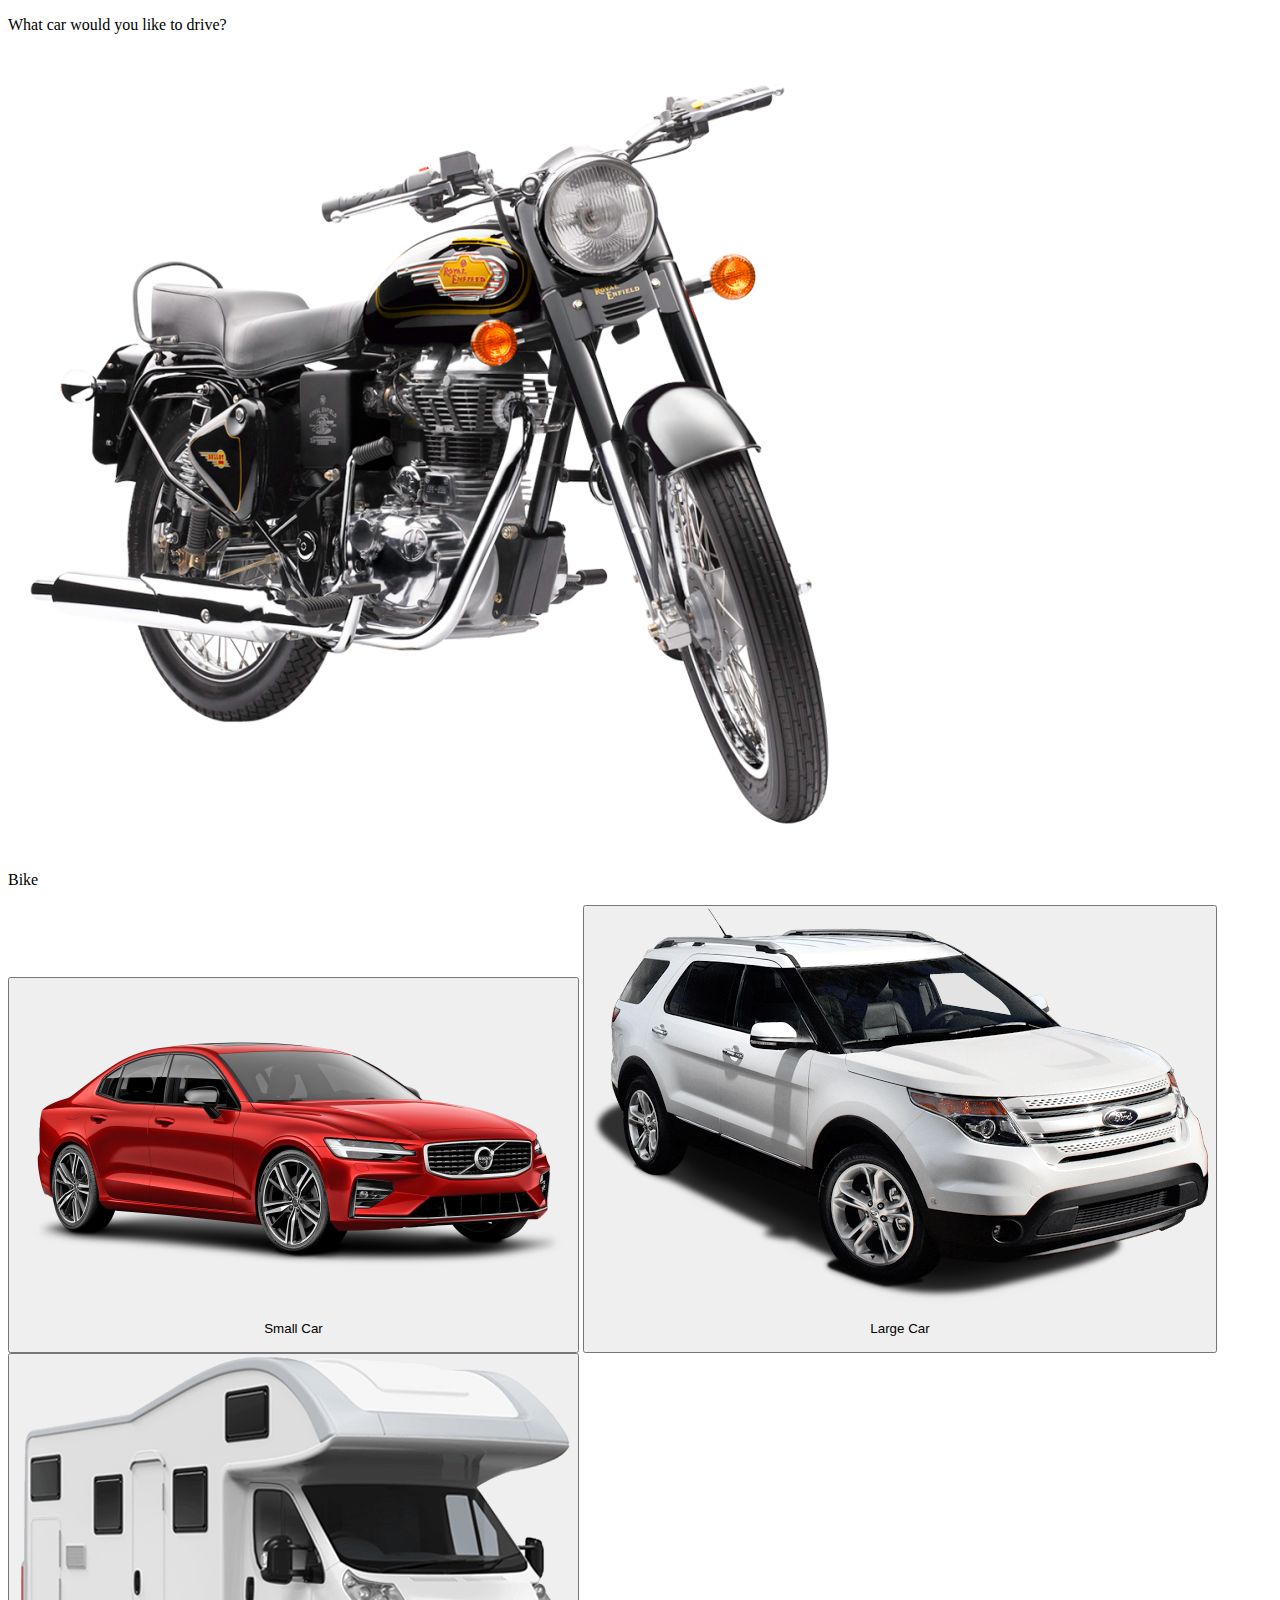
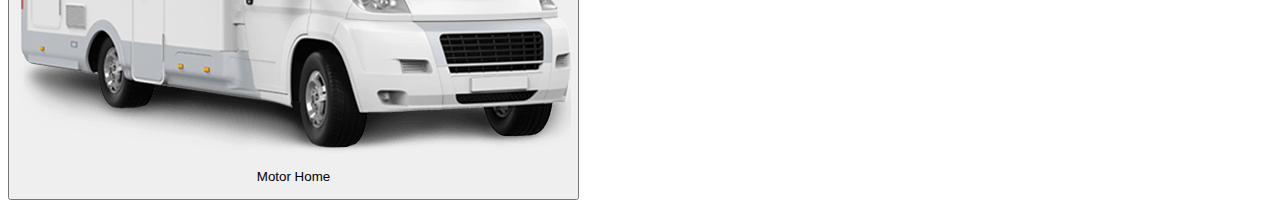
<file: carinputs.html>
<!DOCTYPE html>
<html>
  <head>
    <meta charset="utf-8">
    <title></title>
  </head>
  <body>
    <div class="page">
        <div class="carinputs">
          <p>What car would you like to drive?</p>
          <div class="carDiv">
            <input class="car"id="bike" type="image" alt="biken"
  src="img/bike.png">
          
              <p>Bike</p>
            </button>
            <button  class="car"id="smallCar"type="button" name="button">
              <img src="img/smallCar.png" alt="smallCar">
              <p>Small Car</p>
            </button>
            <button class="car"id="largeCar"type="button" name="button">
              <img src="img/largeCar.png" alt="largeCar">
              <p>Large Car</p>
            </button>
            <button class="car" id="motorHome"type="button" name="button">
              <img src="img/motorHome.webp" alt="motorHome">
              <p>Motor Home</p>
            </button>
          </div>
      </div>
  </div>
  </body>
</html>
</file>
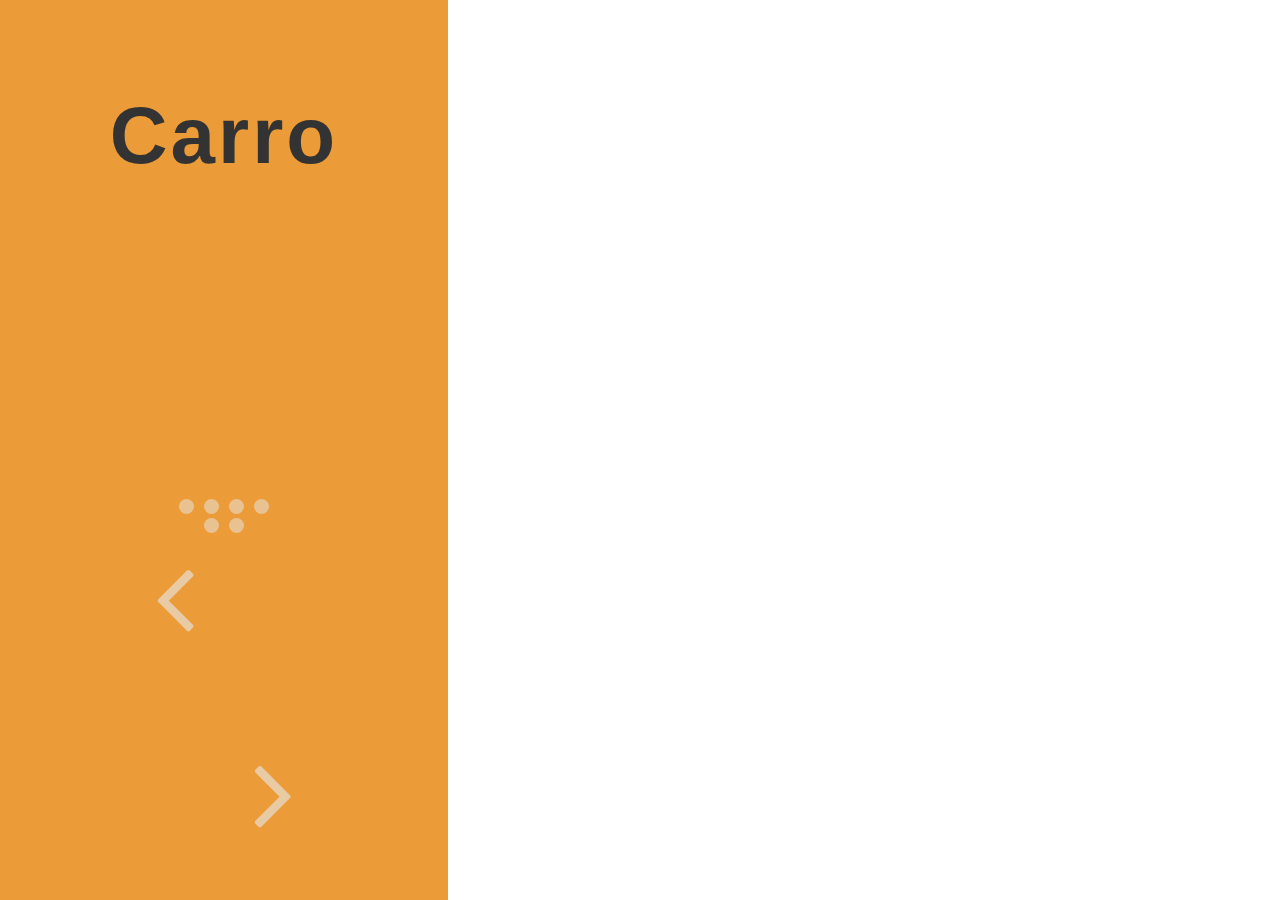
<file: test.html>
<!DOCTYPE html>
<html>
<head>
    <meta charset='utf-8' />
    <title>Display a map</title>
    <meta name='viewport' content='initial-scale=1,maximum-scale=1,user-scalable=no' />
    <link rel="stylesheet" href="https://cdnjs.cloudflare.com/ajax/libs/font-awesome/4.7.0/css/font-awesome.min.css">
    <script src='https://api.mapbox.com/mapbox-gl-js/v0.44.2/mapbox-gl.js'></script>
    <link href='https://api.mapbox.com/mapbox-gl-js/v0.44.2/mapbox-gl.css' rel='stylesheet' />
    <link rel="stylesheet" href="https://stackpath.bootstrapcdn.com/bootstrap/4.1.0/css/bootstrap.min.css" integrity="sha384-9gVQ4dYFwwWSjIDZnLEWnxCjeSWFphJiwGPXr1jddIhOegiu1FwO5qRGvFXOdJZ4" crossorigin="anonymous">
    <link rel='stylesheet' href='https://api.mapbox.com/mapbox-gl-js/plugins/mapbox-gl-directions/v3.1.3/mapbox-gl-directions.css' type='text/css' />
    <link rel="stylesheet" href="css/style.css">
</head>
<body>
  <div class="map wrapper">
      <div id="map">
        <!-- MAP API -->
      </div>
      <div class="selection">
        <h2>Carro</h2>

        <form class="" action="" method="post">
          <div class="page">
              <div class="numberOfPeople">
                <p>How many people are you traveling with?</p>
                <div class="input-group plus-minus-input">
                    <div class="input-group-button">
                      <button type="button" class="buttonCircle" data-quantity="minus" data-field="quantity">
                        <i class="fa fa-minus" aria-hidden="true"></i>
                      </button>
                    </div>
                    <input class="input-group-field" type="number" name="quantity" value="0">
                    <div class="input-group-button">
                      <button type="button" class="buttonCircle" data-quantity="plus" data-field="quantity">
                        <i class="fa fa-plus" aria-hidden="true"></i>
                      </button>
                    </div>
                  </div>
            </div>
        </div>
        </form>
        <div class="bottomFIx">
            <div class="pageDirection">
              <i class="fa fa-angle-left"></i>
              <i class="fa fa-angle-right"></i>
            </div>
            <div class="dots">
                <span class="step"></span>
                <span class="step"></span>
                <span class="step"></span>
                <span class="step"></span>
                <span class="step"></span>
                <span class="step"></span>
          </div>
        </div>

      </div>
    </div>



  <script src='https://api.mapbox.com/mapbox-gl-js/plugins/mapbox-gl-directions/v3.1.3/mapbox-gl-directions.js'></script>
  <script src="https://code.jquery.com/jquery-3.3.1.slim.min.js" integrity="sha384-q8i/X+965DzO0rT7abK41JStQIAqVgRVzpbzo5smXKp4YfRvH+8abtTE1Pi6jizo" crossorigin="anonymous"></script>
  <script src="https://cdnjs.cloudflare.com/ajax/libs/popper.js/1.14.0/umd/popper.min.js" integrity="sha384-cs/chFZiN24E4KMATLdqdvsezGxaGsi4hLGOzlXwp5UZB1LY//20VyM2taTB4QvJ" crossorigin="anonymous"></script>
  <script src="https://stackpath.bootstrapcdn.com/bootstrap/4.1.0/js/bootstrap.min.js" integrity="sha384-uefMccjFJAIv6A+rW+L4AHf99KvxDjWSu1z9VI8SKNVmz4sk7buKt/6v9KI65qnm" crossorigin="anonymous"></script>
  <script src="js/script.js"></script>
</body>
</html>
</file>
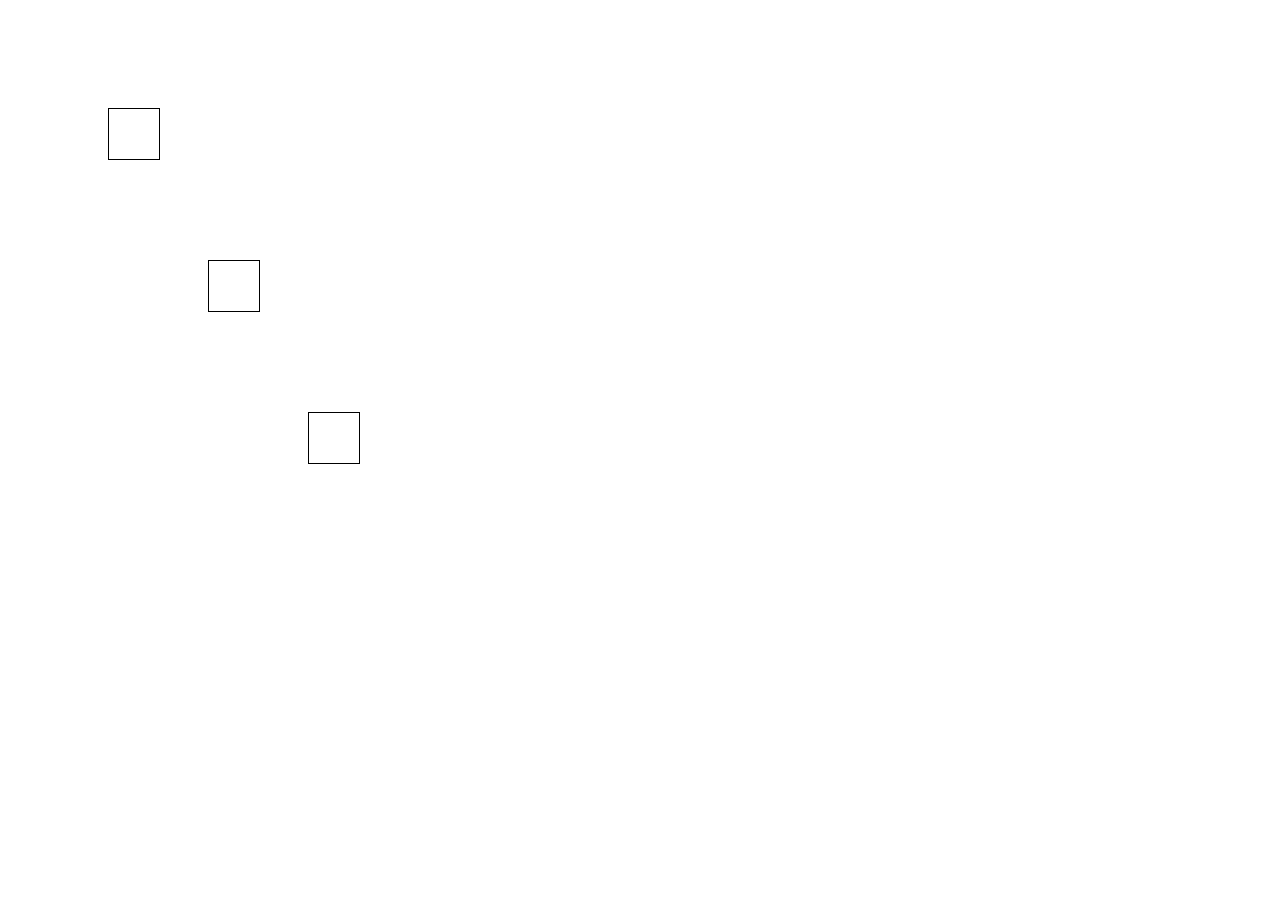
<file: trip/tests/core/iframe.html>
<html>
  <div style="width: 400px; height: 300px">
    <div class="iframe-step1" style="border: 1px solid; position: relative; top: 100px; left: 100px; height:50px; width: 50px"></div>
    <div class="iframe-step2" style="border: 1px solid; position: relative; top: 200px; left: 200px; height:50px; width: 50px"></div>
    <div class="iframe-step3" style="border: 1px solid; position: relative; top: 300px; left: 300px; height:50px; width: 50px"></div>
  </div>
</html>
</file>
<file: css/style.css>
* {
  padding: 0;
  box-sizing: border-box;
  margin: 0 auto; }

.wrapper {
  position: relative;
  width: 100vw;
  height: 100vh; }

#map {
  position: absolute;
  top: 0;
  bottom: 0;
  width: 100%; }

.selection {
  position: absolute;
  z-index: 999999;
  width: 35%;
  height: 100vh;
  background-color: #e78205;
  opacity: 0.8; }

#startPoint {
  width: 90%;
  display: block;
  color: grey; }

.mapbox-directions-clearfix {
  display: none; }

.mapbox-directions-instructions {
  display: none; }

p {
  font-family: "PT Sans", sans-serif;
  font-size: 20px;
  text-align: center;
  color: black; }

h2 {
  letter-spacing: 3px !important;
  display: block;
  font-family: "PT Sans", sans-serif;
  font-weight: 600;
  font-size: 80px;
  text-align: center;
  letter-spacing: 5px;
  margin-top: 20%;
  padding-bottom: 9%; }

.bottomFIx {
  position: absolute;
  display: block;
  margin: 0 auto;
  bottom: 1%;
  left: 25%;
  right: 25%; }
  .bottomFIx .fa {
    position: relative;
    padding: 43px;
    outline: none; }
  .bottomFIx .fa-angle-left {
    float: left; }
  .bottomFIx .fa-angle-right {
    float: right; }

.arrow:hover {
  color: #42464c; }

.pageDirection {
  font-size: 110px;
  color: #e1e4ea;
  opacity: 0.6; }

.input-group-button {
  margin: 0 14px; }

.dots {
  left: 25%;
  right: 25%;
  position: absolute;
  text-align: center; }

.step {
  height: 15px;
  width: 15px;
  margin: 0 3px;
  background-color: #e1e4ea;
  border: none;
  border-radius: 50%;
  display: inline-block;
  opacity: 0.5;
  bottom: 0; }

input[type=number]::-webkit-inner-spin-button,
input[type=number]::-webkit-outer-spin-button {
  -webkit-appearance: none;
  -moz-appearance: none;
  appearance: none;
  margin: 0; }

#invalidText {
  color: #a00303; }

.warning {
  font-size: 15px;
  color: #7c2626;
  bottom: 0;
  margin-bottom: 6%;
  right: 0;
  margin-right: 24%;
  position: absolute;
  display: none; }

.pDiv {
  display: block;
  width: 80%;
  margin: 0 auto;
  margin-top: 5%; }

.dateDiv {
  margin-top: 10%; }
  .dateDiv p {
    display: block;
    margin-top: 9%; }

::placeholder {
  /* Chrome, Firefox, Opera, Safari 10.1+ */
  color: black; }

:-ms-input-placeholder {
  /* Internet Explorer 10-11 */
  color: black; }

::-ms-input-placeholder {
  /* Microsoft Edge */
  color: black; }

.input-group-field {
  text-align: center;
  width: 25%; }

.plus-minus-input {
  left: 24%;
  right: 24%;
  margin-top: 10%; }
  .plus-minus-input .input-group-field {
    background-color: transparent;
    border: none;
    font-size: 30px; }

.buttonCircle {
  border-radius: 50%;
  width: 50px;
  height: 50px;
  background-color: transparent;
  border: 2px solid #212529; }

button:focus, input:focus {
  outline: 0; }

.dateinputs {
  display: block; }
  .dateinputs #infoP {
    letter-spacing: 2px;
    margin-top: 30px;
    font-size: 23px;
    color: #42464c; }
  .dateinputs .datechoosen {
    margin: 20px; }

.datePick {
  width: 50%;
  padding: 20px;
  border-radius: 50px;
  text-align: center;
  font-family: "PT Sans", sans-serif;
  background: transparent;
  border: 2px solid #212529;
  margin-left: 25%;
  outline: none; }

.numberOfPeople p {
  padding-top: 13%; }

.carDiv {
  padding-top: 4%;
  display: flex;
  width: 81%;
  flex-wrap: wrap;
  justify-content: space-around; }
  .carDiv button[disabled] {
    pointer-events: none; }
  .carDiv .fa-times {
    display: none; }
  .carDiv .bikeDisable {
    margin-top: 3%;
    margin-left: 20%;
    left: 0;
    top: 0;
    position: absolute;
    font-size: 150px; }
  .carDiv .smallcarDisable {
    right: 0;
    margin-right: 20%;
    margin-top: 3%;
    top: 0;
    position: absolute;
    font-size: 150px; }
  .carDiv .largecarDisable {
    margin-top: 37%;
    left: 0;
    margin-left: 21%;
    top: 0;
    position: absolute;
    font-size: 150px; }
  .carDiv .motorHomeDisable {
    bottom: 0;
    margin-top: 37%;
    right: 0;
    margin-right: 20%;
    top: 0;
    position: absolute;
    font-size: 150px; }

.carinputs {
  width: 100%;
  position: absolute;
  margin: 0 auto;
  z-index: 999; }
  .carinputs button {
    outline: none;
    width: 170px;
    height: 150px;
    background-color: transparent;
    border: 2px solid #212529;
    border-radius: 90px;
    margin: 0% 5%;
    margin-bottom: 14%; }
    .carinputs button img {
      display: block;
      width: 100%;
      height: 100%; }
    .carinputs button #smallcarwidth {
      width: 110%; }
    .carinputs button p {
      display: block;
      padding-top: 2px;
      letter-spacing: 3px; }
      .carinputs button p span {
        display: block;
        font-size: 16px;
        letter-spacing: 0px; }
  .carinputs button:disabled {
    color: #646a72; }
  .carinputs p:disabled {
    color: black; }
  .carinputs .change, .carinputs .car:hover {
    background-color: #6398b7; }

.page {
  display: none; }

input.invalid {
  background-color: #7b9e78; }

.tripjs {
  top: 2% !important; }

.submitBtn {
  border: 2px solid black;
  background-color: transparent;
  border-radius: 43px;
  margin-left: 48%;
  font-size: 30px;
  font-family: "PT Sans", sans-serif;
  padding: 5px 16px;
  position: absolute;
  bottom: 8%;
  z-index: 1;
  outline: none; }

.submitBtn:hover {
  background-color: #282524;
  color: #e78205; }

.resultwrap {
  display: none; }
  .resultwrap .imagewrap #headerimage {
    width: 64%;
    display: block;
    position: absolute;
    top: 0;
    margin-top: 6%;
    margin-left: 18%; }
  .resultwrap .extrainfo {
    display: block;
    width: 80%;
    margin-top: 2%; }

.resultDiv {
  display: none;
  margin-top: 19%;
  border: 2px solid #824f32;
  margin: 9% 9% 0% 9%;
  border-radius: 10%;
  margin-top: 22%; }
  .resultDiv hr {
    color: #a85c05;
    background-color: #a85c05;
    height: 2px;
    width: 10%; }
  .resultDiv .eTicket {
    padding-top: 8%;
    text-align: center;
    font-family: "PT Sans", sans-serif;
    font-size: 24px; }
  .resultDiv p {
    font-size: 15px; }
  .resultDiv .topInfoDiv {
    margin-top: 7%; }
    .resultDiv .topInfoDiv img {
      display: block;
      width: 200px;
      height: 160px; }
    .resultDiv .topInfoDiv .yourCar {
      margin-top: 3%;
      text-align: center;
      font-family: "PT Sans", sans-serif;
      font-size: 24px; }
  .resultDiv .bottmDiv {
    display: block;
    margin-top: 3%; }
    .resultDiv .bottmDiv #qrcode {
      display: block;
      width: 15%;
      padding-bottom: 6%; }

/*# sourceMappingURL=style.css.map */
</file>
